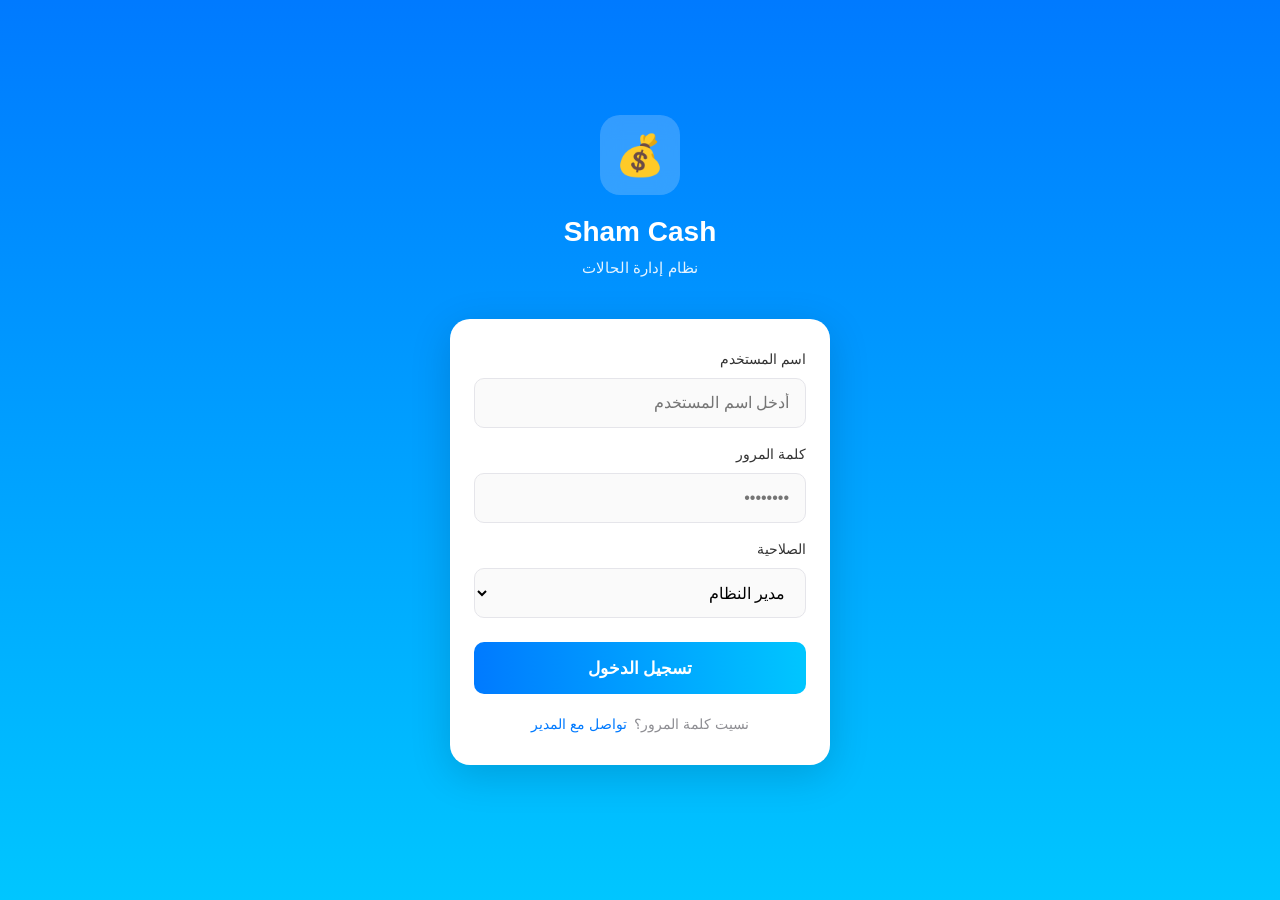
<file: login.html>
<!DOCTYPE html>
<html lang="ar" dir="rtl">
<head>
    <meta charset="UTF-8">
    <meta name="viewport" content="width=device-width, initial-scale=1.0, maximum-scale=1.0, user-scalable=no">
    <title>Sham Cash</title>
    <link rel="stylesheet" href="styles.css">
</head>
<body class="login-body">
    <div class="login-wrapper">
        <div class="login-logo-section">
            <div class="app-logo">💰</div>
            <h1 class="app-name">Sham Cash</h1>
            <p class="app-subtitle">نظام إدارة الحالات</p>
        </div>

        <form id="loginForm" class="login-form">
            <div class="input-group">
                <label>اسم المستخدم</label>
                <input type="text" id="username" placeholder="أدخل اسم المستخدم" autocomplete="username">
            </div>

            <div class="input-group">
                <label>كلمة المرور</label>
                <input type="password" id="password" placeholder="••••••••" autocomplete="current-password">
            </div>

            <div class="input-group">
                <label>الصلاحية</label>
                <select id="userRole">
                    <option value="admin">مدير النظام</option>
                    <option value="coordinator">منسق الحالات</option>
                    <option value="follower">متابع</option>
                    <option value="viewer">مشاهد فقط</option>
                </select>
            </div>

            <button type="submit" class="login-button">تسجيل الدخول</button>

            <div class="login-footer-note">
                <span>نسيت كلمة المرور؟</span>
                <a href="#">تواصل مع المدير</a>
            </div>
        </form>
    </div>

    <script src="auth.js"></script>
</body>
</html>
</file>
<file: styles.css>
@font-face {
    font-family: 'ShamCashFont';
    src: local('Segoe UI'), local('Tahoma');
    font-weight: normal;
}

* {
    margin: 0;
    padding: 0;
    box-sizing: border-box;
    -webkit-tap-highlight-color: transparent;
}

:root {
    --sc-primary: #007AFF;
    --sc-secondary: #00C6FF;
    --sc-gradient-start: #007AFF;
    --sc-gradient-end: #00C6FF;
    --sc-success: #34C759;
    --sc-warning: #FF9500;
    --sc-danger: #FF3B30;
    --sc-gray: #F2F2F7;
    --sc-dark-gray: #8E8E93;
    --sc-border: #E5E5EA;
    --sc-white: #FFFFFF;
    --sc-shadow: 0 2px 8px rgba(0,0,0,0.08);
    --sc-radius: 12px;
    --sc-radius-btn: 10px;
    --sc-nav-height: 50px;
    --sc-header-height: 56px;
}

body {
    font-family: 'Segoe UI', Tahoma, Arial, sans-serif;
    background: var(--sc-gray);
    color: #000;
    font-size: 16px;
    line-height: 1.5;
    min-height: 100vh;
    padding-bottom: var(--sc-nav-height);
}

.login-body {
    background: linear-gradient(180deg, var(--sc-gradient-start) 0%, var(--sc-gradient-end) 100%);
    display: flex;
    align-items: center;
    justify-content: center;
    padding: 20px;
    padding-bottom: 40px;
}

.login-wrapper {
    width: 100%;
    max-width: 380px;
}

.login-logo-section {
    text-align: center;
    margin-bottom: 40px;
    color: var(--sc-white);
}

.app-logo {
    width: 80px;
    height: 80px;
    background: rgba(255,255,255,0.2);
    border-radius: 20px;
    display: flex;
    align-items: center;
    justify-content: center;
    font-size: 40px;
    margin: 0 auto 16px;
    backdrop-filter: blur(10px);
}

.app-name {
    font-size: 28px;
    font-weight: 700;
    margin-bottom: 4px;
}

.app-subtitle {
    font-size: 15px;
    opacity: 0.9;
}

.login-form {
    background: var(--sc-white);
    border-radius: 20px;
    padding: 30px 24px;
    box-shadow: 0 10px 40px rgba(0,0,0,0.15);
}

.input-group {
    margin-bottom: 16px;
}

.input-group label {
    display: block;
    font-size: 14px;
    color: #333;
    margin-bottom: 8px;
    font-weight: 500;
}

.input-group input,
.input-group select,
.input-group textarea {
    width: 100%;
    height: 50px;
    border: 1px solid var(--sc-border);
    border-radius: var(--sc-radius-btn);
    padding: 0 16px;
    font-size: 16px;
    background: #FAFAFA;
    transition: all 0.2s;
}

.input-group textarea {
    height: 90px;
    padding: 12px 16px;
    resize: none;
}

.input-group input:focus,
.input-group select:focus,
.input-group textarea:focus {
    outline: none;
    border-color: var(--sc-primary);
    background: var(--sc-white);
}

.login-button {
    width: 100%;
    height: 52px;
    background: linear-gradient(90deg, var(--sc-gradient-start) 0%, var(--sc-gradient-end) 100%);
    color: var(--sc-white);
    border: none;
    border-radius: var(--sc-radius-btn);
    font-size: 17px;
    font-weight: 600;
    cursor: pointer;
    margin-top: 8px;
    transition: transform 0.2s, opacity 0.2s;
}

.login-button:active {
    transform: scale(0.97);
    opacity: 0.9;
}

.login-footer-note {
    text-align: center;
    margin-top: 20px;
    font-size: 14px;
    color: var(--sc-dark-gray);
}

.login-footer-note a {
    color: var(--sc-primary);
    text-decoration: none;
    margin-right: 4px;
    font-weight: 500;
}

.top-header {
    position: fixed;
    top: 0;
    left: 0;
    right: 0;
    height: var(--sc-header-height);
    background: linear-gradient(90deg, var(--sc-gradient-start) 0%, var(--sc-gradient-end) 100%);
    color: var(--sc-white);
    display: flex;
    align-items: center;
    justify-content: space-between;
    padding: 0 16px;
    z-index: 100;
    box-shadow: 0 2px 4px rgba(0,0,0,0.1);
}

.header-left {
    display: flex;
    align-items: center;
    gap: 8px;
}

.header-logo {
    font-size: 22px;
}

.header-title {
    font-size: 18px;
    font-weight: 600;
}

.header-right {
    display: flex;
    align-items: center;
    gap: 12px;
}

.user-info-header {
    font-size: 13px;
    opacity: 0.9;
}

.logout-icon {
    font-size: 20px;
    cursor: pointer;
    padding: 4px;
}

.main-content {
    padding-top: calc(var(--sc-header-height) + 12px);
    padding-bottom: calc(var(--sc-nav-height) + 20px);
    padding-left: 16px;
    padding-right: 16px;
}

.stats-row {
    display: grid;
    grid-template-columns: repeat(2, 1fr);
    gap: 12px;
    margin-bottom: 20px;
}

.stat-card {
    background: var(--sc-white);
    border-radius: var(--sc-radius);
    padding: 16px;
    box-shadow: var(--sc-shadow);
}

.stat-label {
    font-size: 13px;
    color: var(--sc-dark-gray);
    margin-bottom: 6px;
}

.stat-value {
    font-size: 24px;
    font-weight: 700;
}

.stat-value.total { color: var(--sc-primary); }
.stat-value.open { color: var(--sc-success); }
.stat-value.progress { color: var(--sc-warning); }
.stat-value.closed { color: var(--sc-dark-gray); }

.section-card {
    background: var(--sc-white);
    border-radius: var(--sc-radius);
    padding: 16px;
    margin-bottom: 16px;
    box-shadow: var(--sc-shadow);
}

.section-title {
    font-size: 16px;
    font-weight: 600;
    margin-bottom: 14px;
    color: #1D1D1F;
}

.form-row {
    display: grid;
    grid-template-columns: 1fr 1fr;
    gap: 12px;
    margin-bottom: 12px;
}

.form-full {
    grid-column: 1 / -1;
}

.primary-btn {
    width: 100%;
    height: 50px;
    background: linear-gradient(90deg, var(--sc-gradient-start) 0%, var(--sc-gradient-end) 100%);
    color: white;
    border: none;
    border-radius: 10px;
    font-size: 16px;
    font-weight: 600;
    margin-top: 8px;
    cursor: pointer;
    transition: transform 0.2s;
}

.primary-btn:active {
    transform: scale(0.97);
}

.search-bar {
    display: flex;
    gap: 10px;
    align-items: center;
}

.search-bar input {
    flex: 1;
}

.case-item {
    background: var(--sc-white);
    border-radius: var(--sc-radius);
    padding: 14px;
    margin-bottom: 10px;
    border-right: 4px solid transparent;
    box-shadow: var(--sc-shadow);
}

.case-item.status-open { border-right-color: var(--sc-success); }
.case-item.status-progress { border-right-color: var(--sc-warning); }
.case-item.status-pending { border-right-color: #FF9500; }
.case-item.status-closed { border-right-color: var(--sc-dark-gray); }

.case-header-row {
    display: flex;
    justify-content: space-between;
    align-items: center;
    margin-bottom: 8px;
}

.case-code-text {
    font-weight: 700;
    color: var(--sc-primary);
    font-size: 15px;
}

.case-status-tag {
    padding: 4px 10px;
    border-radius: 12px;
    font-size: 12px;
    font-weight: 600;
}

.tag-open { background: #E8FBEE; color: var(--sc-success); }
.tag-progress { background: #FFF4E5; color: var(--sc-warning); }
.tag-pending { background: #FFEBE5; color: #FF6B00; }
.tag-closed { background: #F2F2F7; color: var(--sc-dark-gray); }

.case-info-row {
    display: flex;
    justify-content: space-between;
    margin-bottom: 4px;
    font-size: 14px;
}

.case-label {
    color: var(--sc-dark-gray);
}

.case-actions-row {
    display: flex;
    gap: 8px;
    margin-top: 12px;
    padding-top: 12px;
    border-top: 1px solid var(--sc-border);
    flex-wrap: wrap;
}

.case-actions-row button {
    padding: 8px 14px;
    border: none;
    border-radius: 8px;
    font-size: 14px;
    font-weight: 500;
    cursor: pointer;
}

.btn-edit { background: var(--sc-primary); color: white; }
.btn-history { background: var(--sc-secondary); color: white; }
.btn-delete { background: var(--sc-danger); color: white; }

.bottom-nav {
    position: fixed;
    bottom: 0;
    left: 0;
    right: 0;
    height: var(--sc-nav-height);
    background: var(--sc-white);
    display: flex;
    justify-content: space-around;
    align-items: center;
    box-shadow: 0 -2px 8px rgba(0,0,0,0.08);
    border-top: 1px solid var(--sc-border);
    z-index: 100;
}

.nav-item {
    display: flex;
    flex-direction: column;
    align-items: center;
    gap: 2px;
    text-decoration: none;
    color: var(--sc-dark-gray);
    font-size: 12px;
    transition: color 0.2s;
}

.nav-item.active {
    color: var(--sc-primary);
}

.nav-icon {
    font-size: 20px;
}

@media (max-width: 768px) {
    .form-row,
    .search-bar {
        flex-direction: column;
        grid-template-columns: 1fr;
    }
    .stats-row {
        grid-template-columns: repeat(2, 1fr);
    }
}
</file>
